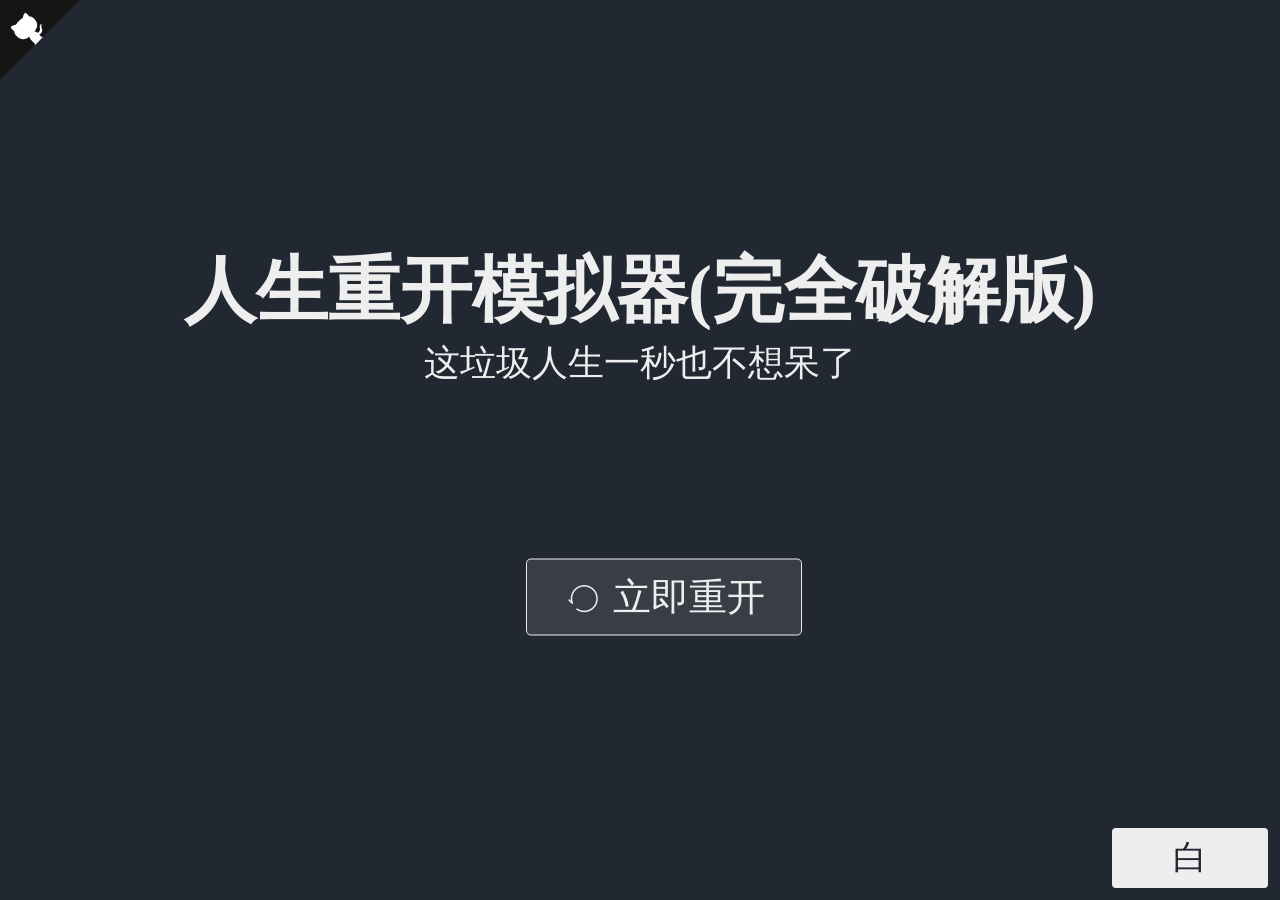
<file: reference/liftresartnon-main/lifeRestart_other/view/index.html>
<!DOCTYPE html>
<html lang="en">
<head>
    <meta charset="UTF-8">
    <meta http-equiv="X-UA-Compatible" content="IE=edge">
    <meta name="viewport" content="width=device-width, initial-scale=1.0">
    <meta name="description" content="やり直すんだ。そして、次はうまくやる。"/>
    <meta name="keywords" content="人生重开模拟器 liferestart life restart remake 人生重来"/>
    <link id="themeLink" rel="stylesheet" href="light.css">
    <link rel="manifest" href="./manifest.json">
    <title>Life Restart</title>
</head>
<body>
  <div class="banners-container">
    <div class="banners">
      <div class="banner error">
        <div class="banner-icon"><span class="iconfont">&#xe6a1;</span></div>
        <pre class="banner-message">Oops! Something went wrong!</pre>
        <div class="banner-close" onclick="hideBanners()"><span class="iconfont">&#xe6a8;</span></div>
      </div>
      <div class="banner success">
        <div class="banner-icon"><span class="iconfont">&#xe6a2;</span></div>
        <pre class="banner-message">Everything was fine!</pre>
        <div class="banner-close" onclick="hideBanners()"><span class="iconfont">&#xe6a8;</span></div>
      </div>
      <div class="banner info">
        <div class="banner-icon"><span class="iconfont">&#xe6a3;</span></div>
        <pre class="banner-message">Here is some useful information</pre>
        <div class="banner-close" onclick="hideBanners()"><span class="iconfont">&#xe6a8;</span></div>
      </div>
    </div>
  </div>
  <a href="https://github.com/huige233/liftresartnon" class="github-corner" style="z-index: 9999;" aria-label="View source on GitHub"><svg width="80" height="80" viewBox="0 0 250 250" style="fill:#151513; color:#fff; position: absolute; top: 0; border: 0; left: 0; transform: scale(-1, 1);" aria-hidden="true"><path d="M0,0 L115,115 L130,115 L142,142 L250,250 L250,0 Z"></path><path d="M128.3,109.0 C113.8,99.7 119.0,89.6 119.0,89.6 C122.0,82.7 120.5,78.6 120.5,78.6 C119.2,72.0 123.4,76.3 123.4,76.3 C127.3,80.9 125.5,87.3 125.5,87.3 C122.9,97.6 130.6,101.9 134.4,103.2" fill="currentColor" style="transform-origin: 130px 106px;" class="octo-arm"></path><path d="M115.0,115.0 C114.9,115.1 118.7,116.5 119.8,115.4 L133.7,101.6 C136.9,99.2 139.9,98.4 142.2,98.6 C133.8,88.0 127.5,74.4 143.8,58.0 C148.5,53.4 154.0,51.2 159.7,51.0 C160.3,49.4 163.2,43.6 171.4,40.1 C171.4,40.1 176.1,42.5 178.8,56.2 C183.1,58.6 187.2,61.8 190.9,65.4 C194.5,69.0 197.7,73.2 200.1,77.6 C213.8,80.2 216.3,84.9 216.3,84.9 C212.7,93.1 206.9,96.0 205.4,96.6 C205.1,102.4 203.0,107.8 198.3,112.5 C181.9,128.9 168.3,122.5 157.7,114.1 C157.9,116.9 156.7,120.9 152.7,124.9 L141.0,136.5 C139.8,137.7 141.6,141.9 141.8,141.8 Z" fill="currentColor" class="octo-body"></path></svg><style>.github-corner:hover .octo-arm{animation:octocat-wave 560ms ease-in-out}@keyframes octocat-wave{0%,100%{transform:rotate(0)}20%,60%{transform:rotate(-25deg)}40%,80%{transform:rotate(10deg)}}@media (max-width:500px){.github-corner:hover .octo-arm{animation:none}.github-corner .octo-arm{animation:octocat-wave 560ms ease-in-out}}</style></a>

  <script src="../lib/jquery-3.6.0.min.js"></script>
  <script src="../lib/dom-to-image.min.js"></script>
  <script src="../public/bundle.js"></script>
  <script>
    if ('serviceWorker' in navigator) {
      window.addEventListener('load', function () {
        navigator.serviceWorker.register('./sw.js', {scope: '.'})
          .then(function (registration) {
            console.log('ServiceWorker registration successful');
          })
          .catch(function (err) {
            console.log('ServiceWorker registration failed');
          });
      });
    }
  </script>
</body>
</html>
</file>
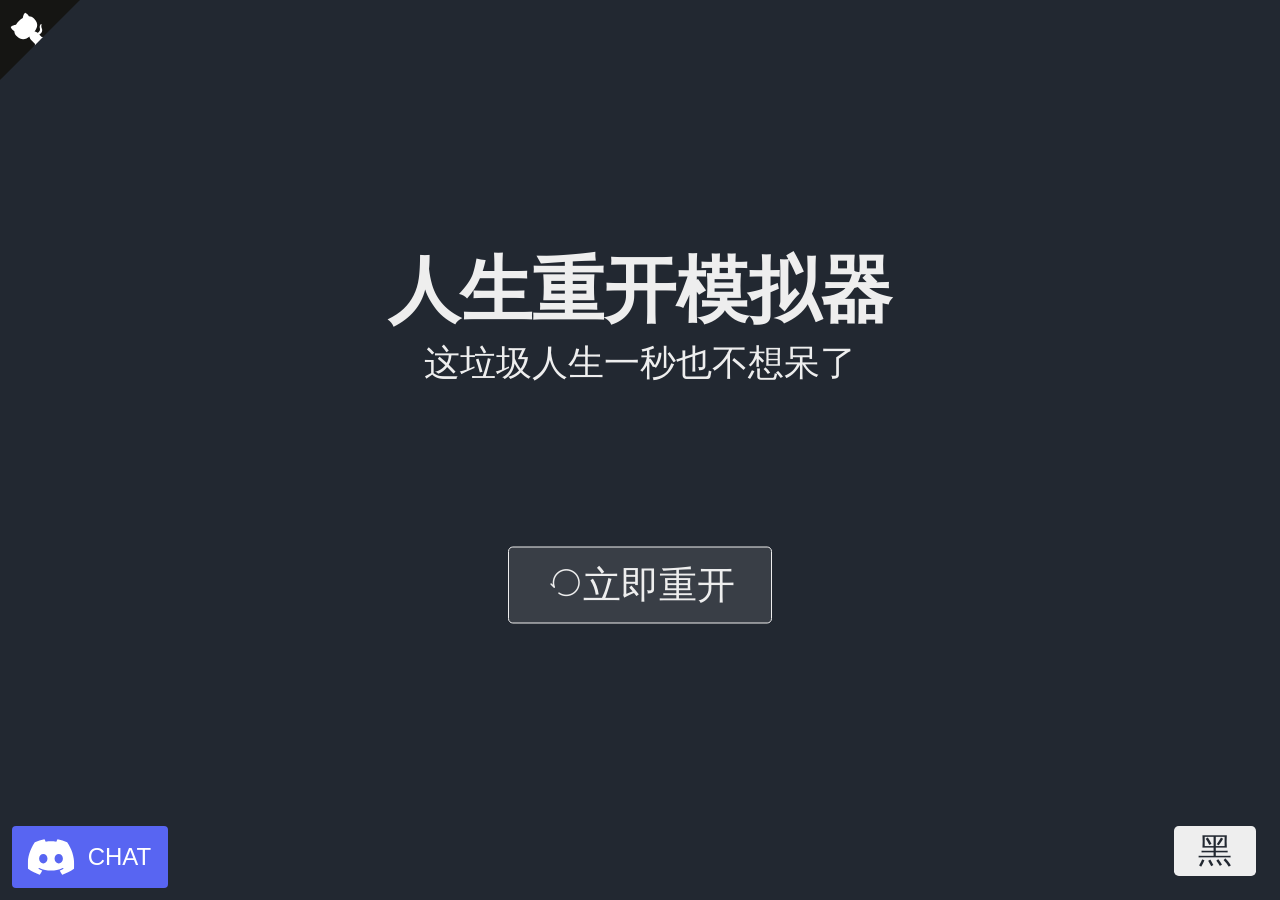
<file: reference/liftresartnon-main/lifeRestart_xp/view/index.html>
<!DOCTYPE html>
<html lang="en">
<head>
    <meta charset="UTF-8">
    <meta http-equiv="X-UA-Compatible" content="IE=edge">
    <meta name="viewport" content="width=device-width, initial-scale=1.0">
    <meta name="description" content="やり直すんだ。そして、次はうまくやる。"/>
    <meta name="keywords" content="人生重开模拟器 liferestart life restart remake 人生重来"/>
    <link id="themeLink" rel="stylesheet" href="light.css">
    <link rel="manifest" href="./manifest.json">
    <script src="https://cdn.jsdelivr.net/npm/jquery@3.6.0/dist/jquery.min.js"></script>
    <script src="../public/bundle.js"></script>
    <title>Life Restart</title>
</head>
<body style="margin: 0; height: 100%">
  <div class="banners-container">
    <div class="banners">
      <div class="banner error">
        <div class="banner-icon"><span class="iconfont">&#xe6a1;</span></div>
        <pre class="banner-message">Oops! Something went wrong!</pre>
        <div class="banner-close" onclick="hideBanners()"><span class="iconfont">&#xe6a8;</span></div>
      </div>
      <div class="banner success">
        <div class="banner-icon"><span class="iconfont">&#xe6a2;</span></div>
        <pre class="banner-message">Everything was fine!</pre>
        <div class="banner-close" onclick="hideBanners()"><span class="iconfont">&#xe6a8;</span></div>
      </div>
      <div class="banner info">
        <div class="banner-icon"><span class="iconfont">&#xe6a3;</span></div>
        <pre class="banner-message">Here is some useful information</pre>
        <div class="banner-close" onclick="hideBanners()"><span class="iconfont">&#xe6a8;</span></div>
      </div>
    </div>
  </div>
  <a href="https://github.com/VickScarlet/lifeRestart" class="github-corner" style="z-index: 9999;" aria-label="View source on GitHub"><svg width="80" height="80" viewBox="0 0 250 250" style="fill:#151513; color:#fff; position: absolute; top: 0; border: 0; left: 0; transform: scale(-1, 1);" aria-hidden="true"><path d="M0,0 L115,115 L130,115 L142,142 L250,250 L250,0 Z"></path><path d="M128.3,109.0 C113.8,99.7 119.0,89.6 119.0,89.6 C122.0,82.7 120.5,78.6 120.5,78.6 C119.2,72.0 123.4,76.3 123.4,76.3 C127.3,80.9 125.5,87.3 125.5,87.3 C122.9,97.6 130.6,101.9 134.4,103.2" fill="currentColor" style="transform-origin: 130px 106px;" class="octo-arm"></path><path d="M115.0,115.0 C114.9,115.1 118.7,116.5 119.8,115.4 L133.7,101.6 C136.9,99.2 139.9,98.4 142.2,98.6 C133.8,88.0 127.5,74.4 143.8,58.0 C148.5,53.4 154.0,51.2 159.7,51.0 C160.3,49.4 163.2,43.6 171.4,40.1 C171.4,40.1 176.1,42.5 178.8,56.2 C183.1,58.6 187.2,61.8 190.9,65.4 C194.5,69.0 197.7,73.2 200.1,77.6 C213.8,80.2 216.3,84.9 216.3,84.9 C212.7,93.1 206.9,96.0 205.4,96.6 C205.1,102.4 203.0,107.8 198.3,112.5 C181.9,128.9 168.3,122.5 157.7,114.1 C157.9,116.9 156.7,120.9 152.7,124.9 L141.0,136.5 C139.8,137.7 141.6,141.9 141.8,141.8 Z" fill="currentColor" class="octo-body"></path></svg><style>.github-corner:hover .octo-arm{animation:octocat-wave 560ms ease-in-out}@keyframes octocat-wave{0%,100%{transform:rotate(0)}20%,60%{transform:rotate(-25deg)}40%,80%{transform:rotate(10deg)}}@media (max-width:500px){.github-corner:hover .octo-arm{animation:none}.github-corner .octo-arm{animation:octocat-wave 560ms ease-in-out}}</style></a>
  <a href="https://discord.gg/U3qrf49NMQ" style="z-index: 9999;" aria-label="Chat on Discord"><button class="discord-btn"><svg width="50%" height="55" viewBox="0 0 71 55" fill="none" xmlns="http://www.w3.org/2000/svg"><g clip-path="url(#clip0)"><path d="M60.1045 4.8978C55.5792 2.8214 50.7265 1.2916 45.6527 0.41542C45.5603 0.39851 45.468 0.440769 45.4204 0.525289C44.7963 1.6353 44.105 3.0834 43.6209 4.2216C38.1637 3.4046 32.7345 3.4046 27.3892 4.2216C26.905 3.0581 26.1886 1.6353 25.5617 0.525289C25.5141 0.443589 25.4218 0.40133 25.3294 0.41542C20.2584 1.2888 15.4057 2.8186 10.8776 4.8978C10.8384 4.9147 10.8048 4.9429 10.7825 4.9795C1.57795 18.7309 -0.943561 32.1443 0.293408 45.3914C0.299005 45.4562 0.335386 45.5182 0.385761 45.5576C6.45866 50.0174 12.3413 52.7249 18.1147 54.5195C18.2071 54.5477 18.305 54.5139 18.3638 54.4378C19.7295 52.5728 20.9469 50.6063 21.9907 48.5383C22.0523 48.4172 21.9935 48.2735 21.8676 48.2256C19.9366 47.4931 18.0979 46.6 16.3292 45.5858C16.1893 45.5041 16.1781 45.304 16.3068 45.2082C16.679 44.9293 17.0513 44.6391 17.4067 44.3461C17.471 44.2926 17.5606 44.2813 17.6362 44.3151C29.2558 49.6202 41.8354 49.6202 53.3179 44.3151C53.3935 44.2785 53.4831 44.2898 53.5502 44.3433C53.9057 44.6363 54.2779 44.9293 54.6529 45.2082C54.7816 45.304 54.7732 45.5041 54.6333 45.5858C52.8646 46.6197 51.0259 47.4931 49.0921 48.2228C48.9662 48.2707 48.9102 48.4172 48.9718 48.5383C50.038 50.6034 51.2554 52.5699 52.5959 54.435C52.6519 54.5139 52.7526 54.5477 52.845 54.5195C58.6464 52.7249 64.529 50.0174 70.6019 45.5576C70.6551 45.5182 70.6887 45.459 70.6943 45.3942C72.1747 30.0791 68.2147 16.7757 60.1968 4.9823C60.1772 4.9429 60.1437 4.9147 60.1045 4.8978ZM23.7259 37.3253C20.2276 37.3253 17.3451 34.1136 17.3451 30.1693C17.3451 26.225 20.1717 23.0133 23.7259 23.0133C27.308 23.0133 30.1626 26.2532 30.1066 30.1693C30.1066 34.1136 27.28 37.3253 23.7259 37.3253ZM47.3178 37.3253C43.8196 37.3253 40.9371 34.1136 40.9371 30.1693C40.9371 26.225 43.7636 23.0133 47.3178 23.0133C50.9 23.0133 53.7545 26.2532 53.6986 30.1693C53.6986 34.1136 50.9 37.3253 47.3178 37.3253Z" fill="#ffffff"/></g><defs><clipPath id="clip0"><rect width="71" height="55" fill="white"/></clipPath></defs></svg>CHAT</button><style>.discord-btn {position: fixed;bottom: 0.5rem;left: 0.5rem;background-color: #5865F2;padding: 0.7rem;height: auto;color: white;text-align: right;vertical-align: middle;border: none;width: 6.5rem;font-size: 1rem;border-radius: 4px;}.discord-btn svg {height: 1.5rem;position: absolute;top: 50%;left: 0;transform: translateY(-50%);}.discord-btn:hover svg{animation:discord-wave 560ms ease-in-out;}@keyframes discord-wave{0%,100%{transform:translateY(-50%) rotate(0)}20%,60%{transform:translateY(-50%) rotate(-25deg)}40%,80%{transform:translateY(-50%) rotate(10deg)}}@media (max-width:500px){.discord-btn:hover svg{animation:none}.discord-btn svg{animation:discord-wave 560ms ease-in-out}}</style></a>
</body>
<script>
  if ('serviceWorker' in navigator) {
      window.addEventListener('load', function () {
          navigator.serviceWorker.register('./sw.js', {scope: '.'})
              .then(function (registration) {
                  console.log('ServiceWorker registration successful');
              })
              .catch(function (err) {
                  console.log('ServiceWorker registration failed');
              });
      });
  }
  </script>
</html>
</file>
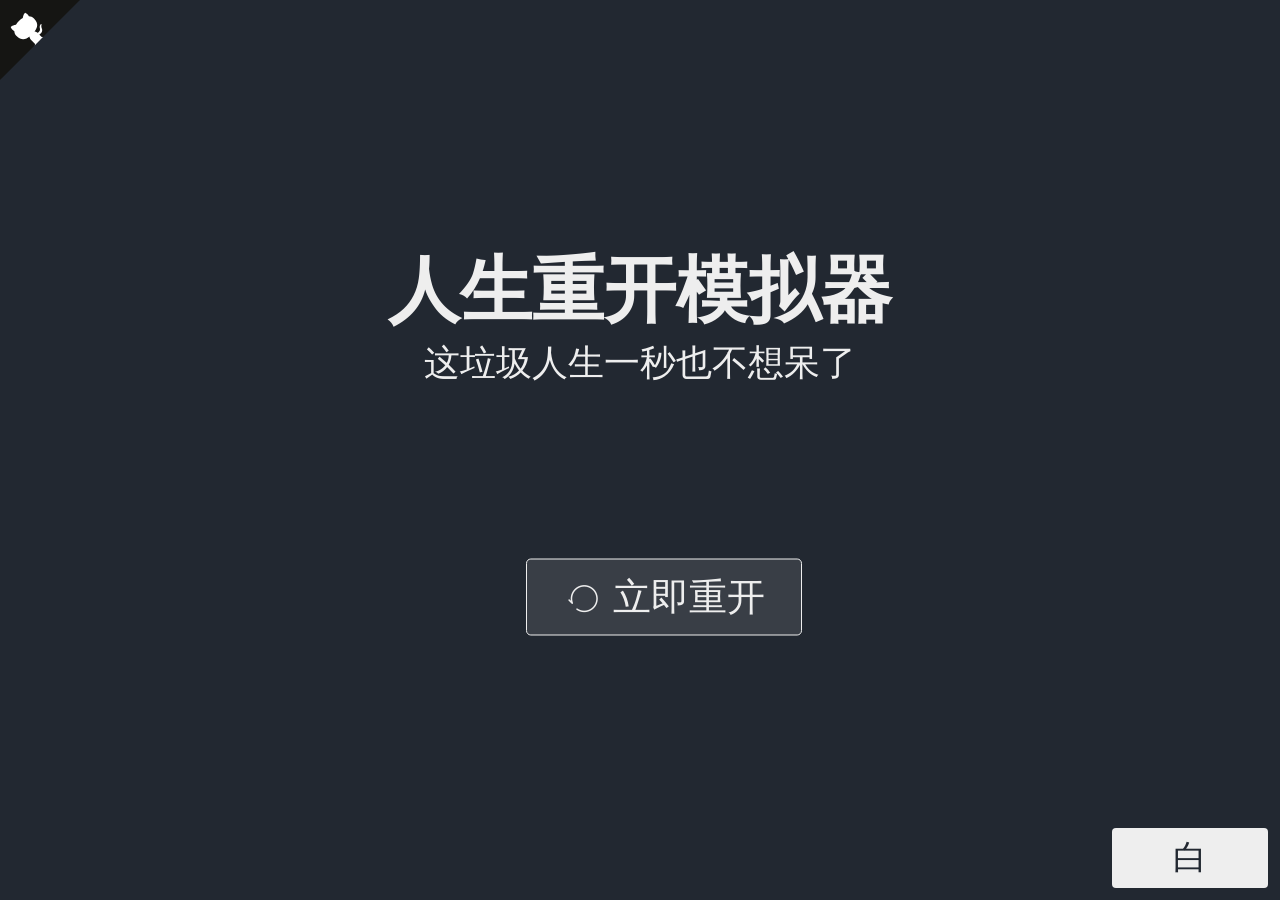
<file: reference/liftresartnon-main/lifeRestart_other/view/test.html>
<!DOCTYPE html>
<html lang="en">
<head>
    <meta charset="UTF-8">
    <meta http-equiv="X-UA-Compatible" content="IE=edge">
    <meta name="viewport" content="width=device-width, initial-scale=1.0">
    <meta name="description" content="やり直すんだ。そして、次はうまくやる。"/>
    <meta name="keywords" content="人生重开模拟器 liferestart life restart remake 人生重来"/>
    <link id="themeLink" rel="stylesheet" href="light.css">
    <script src="../lib/jquery-3.6.0.min.js"></script>
    <script src="../lib/dom-to-image.min.js"></script>
    <script type="module" src="../src/index.js"></script>
    <title>Life Restart</title>
</head>
<body style="margin: 0; height: 100%">
  <div class="banners-container">
    <div class="banners">
      <div class="banner error">
        <div class="banner-icon"><span class="iconfont">&#xe6a1;</span></div>
        <pre class="banner-message">Oops! Something went wrong!</pre>
        <div class="banner-close" onclick="hideBanners()"><span class="iconfont">&#xe6a8;</span></div>
      </div>
      <div class="banner success">
        <div class="banner-icon"><span class="iconfont">&#xe6a2;</span></div>
        <pre class="banner-message">Everything was fine!</pre>
        <div class="banner-close" onclick="hideBanners()"><span class="iconfont">&#xe6a8;</span></div>
      </div>
      <div class="banner info">
        <div class="banner-icon"><span class="iconfont">&#xe6a3;</span></div>
        <pre class="banner-message">Here is some useful information</pre>
        <div class="banner-close" onclick="hideBanners()"><span class="iconfont">&#xe6a8;</span></div>
      </div>
    </div>
  </div>
  <a href="https://github.com/VickScarlet/lifeRestart" class="github-corner" style="z-index: 9999;" aria-label="View source on GitHub"><svg width="80" height="80" viewBox="0 0 250 250" style="fill:#151513; color:#fff; position: absolute; top: 0; border: 0; left: 0; transform: scale(-1, 1);" aria-hidden="true"><path d="M0,0 L115,115 L130,115 L142,142 L250,250 L250,0 Z"></path><path d="M128.3,109.0 C113.8,99.7 119.0,89.6 119.0,89.6 C122.0,82.7 120.5,78.6 120.5,78.6 C119.2,72.0 123.4,76.3 123.4,76.3 C127.3,80.9 125.5,87.3 125.5,87.3 C122.9,97.6 130.6,101.9 134.4,103.2" fill="currentColor" style="transform-origin: 130px 106px;" class="octo-arm"></path><path d="M115.0,115.0 C114.9,115.1 118.7,116.5 119.8,115.4 L133.7,101.6 C136.9,99.2 139.9,98.4 142.2,98.6 C133.8,88.0 127.5,74.4 143.8,58.0 C148.5,53.4 154.0,51.2 159.7,51.0 C160.3,49.4 163.2,43.6 171.4,40.1 C171.4,40.1 176.1,42.5 178.8,56.2 C183.1,58.6 187.2,61.8 190.9,65.4 C194.5,69.0 197.7,73.2 200.1,77.6 C213.8,80.2 216.3,84.9 216.3,84.9 C212.7,93.1 206.9,96.0 205.4,96.6 C205.1,102.4 203.0,107.8 198.3,112.5 C181.9,128.9 168.3,122.5 157.7,114.1 C157.9,116.9 156.7,120.9 152.7,124.9 L141.0,136.5 C139.8,137.7 141.6,141.9 141.8,141.8 Z" fill="currentColor" class="octo-body"></path></svg><style>.github-corner:hover .octo-arm{animation:octocat-wave 560ms ease-in-out}@keyframes octocat-wave{0%,100%{transform:rotate(0)}20%,60%{transform:rotate(-25deg)}40%,80%{transform:rotate(10deg)}}@media (max-width:500px){.github-corner:hover .octo-arm{animation:none}.github-corner .octo-arm{animation:octocat-wave 560ms ease-in-out}}</style></a>
</body>
</html>
</file>
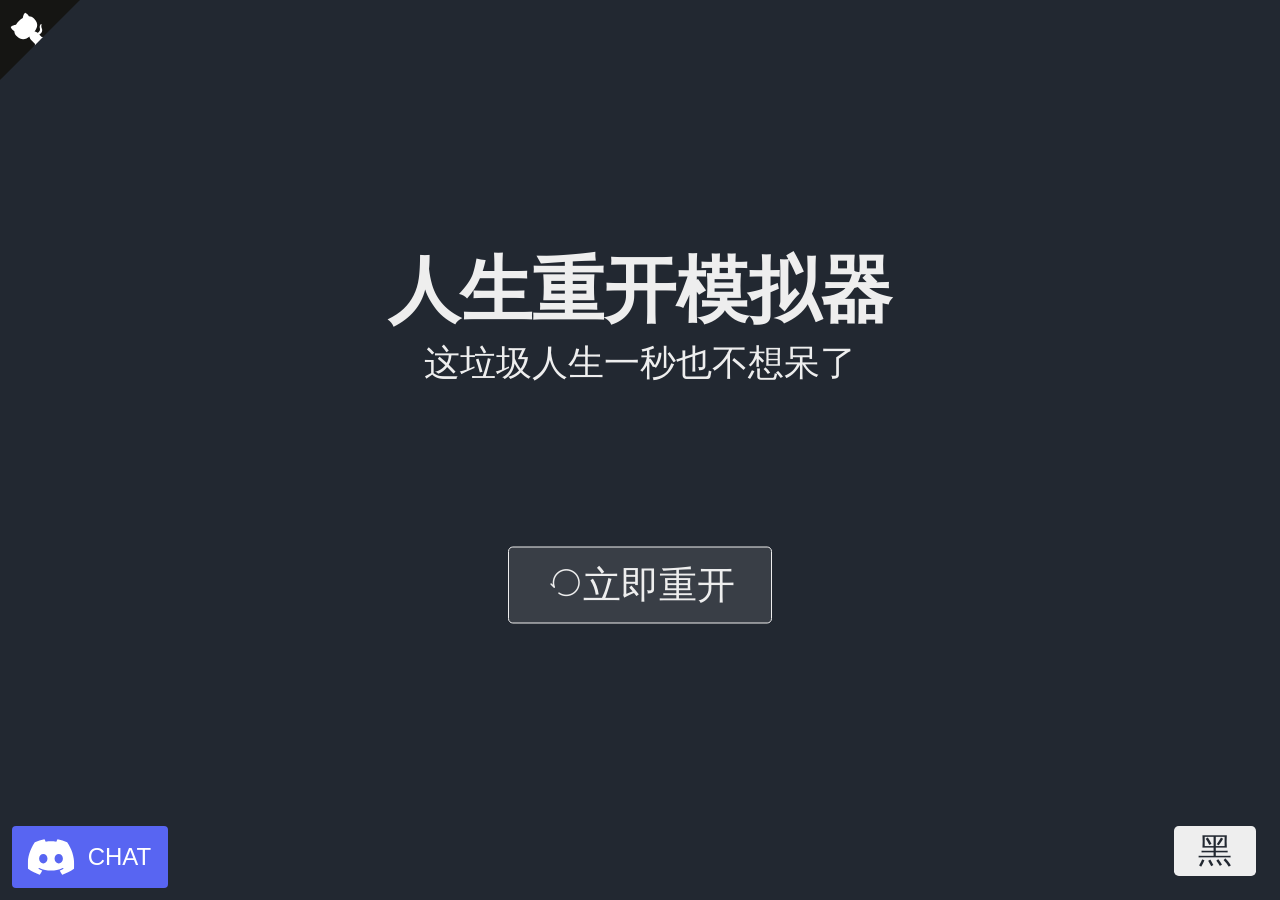
<file: reference/liftresartnon-main/lifeRestart_xp/view/test.html>
<!DOCTYPE html>
<html lang="en">
<head>
    <meta charset="UTF-8">
    <meta http-equiv="X-UA-Compatible" content="IE=edge">
    <meta name="viewport" content="width=device-width, initial-scale=1.0">
    <meta name="description" content="やり直すんだ。そして、次はうまくやる。"/>
    <meta name="keywords" content="人生重开模拟器 liferestart life restart remake 人生重来"/>
    <link id="themeLink" rel="stylesheet" href="light.css">
    <script async src="https://pagead2.googlesyndication.com/pagead/js/adsbygoogle.js?client=ca-pub-9857163863537600" crossorigin="anonymous"></script>
    <script src="https://cdn.jsdelivr.net/npm/jquery@3.6.0/dist/jquery.min.js"></script>
    <script type="module" src="../src/index.js"></script>
    <title>Life Restart</title>
</head>
<body style="margin: 0; height: 100%">
  <div class="banners-container">
    <div class="banners">
      <div class="banner error">
        <div class="banner-icon"><span class="iconfont">&#xe6a1;</span></div>
        <pre class="banner-message">Oops! Something went wrong!</pre>
        <div class="banner-close" onclick="hideBanners()"><span class="iconfont">&#xe6a8;</span></div>
      </div>
      <div class="banner success">
        <div class="banner-icon"><span class="iconfont">&#xe6a2;</span></div>
        <pre class="banner-message">Everything was fine!</pre>
        <div class="banner-close" onclick="hideBanners()"><span class="iconfont">&#xe6a8;</span></div>
      </div>
      <div class="banner info">
        <div class="banner-icon"><span class="iconfont">&#xe6a3;</span></div>
        <pre class="banner-message">Here is some useful information</pre>
        <div class="banner-close" onclick="hideBanners()"><span class="iconfont">&#xe6a8;</span></div>
      </div>
    </div>
  </div>
  <a href="https://github.com/VickScarlet/lifeRestart" class="github-corner" style="z-index: 9999;" aria-label="View source on GitHub"><svg width="80" height="80" viewBox="0 0 250 250" style="fill:#151513; color:#fff; position: absolute; top: 0; border: 0; left: 0; transform: scale(-1, 1);" aria-hidden="true"><path d="M0,0 L115,115 L130,115 L142,142 L250,250 L250,0 Z"></path><path d="M128.3,109.0 C113.8,99.7 119.0,89.6 119.0,89.6 C122.0,82.7 120.5,78.6 120.5,78.6 C119.2,72.0 123.4,76.3 123.4,76.3 C127.3,80.9 125.5,87.3 125.5,87.3 C122.9,97.6 130.6,101.9 134.4,103.2" fill="currentColor" style="transform-origin: 130px 106px;" class="octo-arm"></path><path d="M115.0,115.0 C114.9,115.1 118.7,116.5 119.8,115.4 L133.7,101.6 C136.9,99.2 139.9,98.4 142.2,98.6 C133.8,88.0 127.5,74.4 143.8,58.0 C148.5,53.4 154.0,51.2 159.7,51.0 C160.3,49.4 163.2,43.6 171.4,40.1 C171.4,40.1 176.1,42.5 178.8,56.2 C183.1,58.6 187.2,61.8 190.9,65.4 C194.5,69.0 197.7,73.2 200.1,77.6 C213.8,80.2 216.3,84.9 216.3,84.9 C212.7,93.1 206.9,96.0 205.4,96.6 C205.1,102.4 203.0,107.8 198.3,112.5 C181.9,128.9 168.3,122.5 157.7,114.1 C157.9,116.9 156.7,120.9 152.7,124.9 L141.0,136.5 C139.8,137.7 141.6,141.9 141.8,141.8 Z" fill="currentColor" class="octo-body"></path></svg><style>.github-corner:hover .octo-arm{animation:octocat-wave 560ms ease-in-out}@keyframes octocat-wave{0%,100%{transform:rotate(0)}20%,60%{transform:rotate(-25deg)}40%,80%{transform:rotate(10deg)}}@media (max-width:500px){.github-corner:hover .octo-arm{animation:none}.github-corner .octo-arm{animation:octocat-wave 560ms ease-in-out}}</style></a>
  <a href="https://discord.gg/U3qrf49NMQ" style="z-index: 9999;" aria-label="Chat on Discord"><button class="discord-btn"><svg width="50%" height="55" viewBox="0 0 71 55" fill="none" xmlns="http://www.w3.org/2000/svg"><g clip-path="url(#clip0)"><path d="M60.1045 4.8978C55.5792 2.8214 50.7265 1.2916 45.6527 0.41542C45.5603 0.39851 45.468 0.440769 45.4204 0.525289C44.7963 1.6353 44.105 3.0834 43.6209 4.2216C38.1637 3.4046 32.7345 3.4046 27.3892 4.2216C26.905 3.0581 26.1886 1.6353 25.5617 0.525289C25.5141 0.443589 25.4218 0.40133 25.3294 0.41542C20.2584 1.2888 15.4057 2.8186 10.8776 4.8978C10.8384 4.9147 10.8048 4.9429 10.7825 4.9795C1.57795 18.7309 -0.943561 32.1443 0.293408 45.3914C0.299005 45.4562 0.335386 45.5182 0.385761 45.5576C6.45866 50.0174 12.3413 52.7249 18.1147 54.5195C18.2071 54.5477 18.305 54.5139 18.3638 54.4378C19.7295 52.5728 20.9469 50.6063 21.9907 48.5383C22.0523 48.4172 21.9935 48.2735 21.8676 48.2256C19.9366 47.4931 18.0979 46.6 16.3292 45.5858C16.1893 45.5041 16.1781 45.304 16.3068 45.2082C16.679 44.9293 17.0513 44.6391 17.4067 44.3461C17.471 44.2926 17.5606 44.2813 17.6362 44.3151C29.2558 49.6202 41.8354 49.6202 53.3179 44.3151C53.3935 44.2785 53.4831 44.2898 53.5502 44.3433C53.9057 44.6363 54.2779 44.9293 54.6529 45.2082C54.7816 45.304 54.7732 45.5041 54.6333 45.5858C52.8646 46.6197 51.0259 47.4931 49.0921 48.2228C48.9662 48.2707 48.9102 48.4172 48.9718 48.5383C50.038 50.6034 51.2554 52.5699 52.5959 54.435C52.6519 54.5139 52.7526 54.5477 52.845 54.5195C58.6464 52.7249 64.529 50.0174 70.6019 45.5576C70.6551 45.5182 70.6887 45.459 70.6943 45.3942C72.1747 30.0791 68.2147 16.7757 60.1968 4.9823C60.1772 4.9429 60.1437 4.9147 60.1045 4.8978ZM23.7259 37.3253C20.2276 37.3253 17.3451 34.1136 17.3451 30.1693C17.3451 26.225 20.1717 23.0133 23.7259 23.0133C27.308 23.0133 30.1626 26.2532 30.1066 30.1693C30.1066 34.1136 27.28 37.3253 23.7259 37.3253ZM47.3178 37.3253C43.8196 37.3253 40.9371 34.1136 40.9371 30.1693C40.9371 26.225 43.7636 23.0133 47.3178 23.0133C50.9 23.0133 53.7545 26.2532 53.6986 30.1693C53.6986 34.1136 50.9 37.3253 47.3178 37.3253Z" fill="#ffffff"/></g><defs><clipPath id="clip0"><rect width="71" height="55" fill="white"/></clipPath></defs></svg>CHAT</button><style>.discord-btn {position: fixed;bottom: 0.5rem;left: 0.5rem;background-color: #5865F2;padding: 0.7rem;height: auto;color: white;text-align: right;vertical-align: middle;border: none;width: 6.5rem;font-size: 1rem;border-radius: 4px;}.discord-btn svg {height: 1.5rem;position: absolute;top: 50%;left: 0;transform: translateY(-50%);}.discord-btn:hover svg{animation:discord-wave 560ms ease-in-out;}@keyframes discord-wave{0%,100%{transform:translateY(-50%) rotate(0)}20%,60%{transform:translateY(-50%) rotate(-25deg)}40%,80%{transform:translateY(-50%) rotate(10deg)}}@media (max-width:500px){.discord-btn:hover svg{animation:none}.discord-btn svg{animation:discord-wave 560ms ease-in-out}}</style></a>
</body>
</html>
</file>
<file: reference/liftresartnon-main/lifeRestart_other/view/light.css>
@media (min-width:640px){html{font-size:24px;}}
@media (min-width:631px) and (max-width:639px){html{font-size:23.66px;}}
@media (min-width:622px) and (max-width:630px){html{font-size:23.33px;}}
@media (min-width:613px) and (max-width:621px){html{font-size:23px;}}
@media (min-width:604px) and (max-width:612px){html{font-size:22.66px;}}
@media (min-width:595px) and (max-width:603px){html{font-size:22.33px;}}
@media (min-width:586px) and (max-width:594px){html{font-size:22px;}}
@media (min-width:577px) and (max-width:585px){html{font-size:21.66px;}}
@media (min-width:568px) and (max-width:576px){html{font-size:21.33px;}}
@media (min-width:559px) and (max-width:567px){html{font-size:21px;}}
@media (min-width:550px) and (max-width:558px){html{font-size:20.66px;}}
@media (min-width:541px) and (max-width:549px){html{font-size:20.33px;}}
@media (min-width:533px) and (max-width:540px){html{font-size:20px;}}
@media (min-width:524px) and (max-width:532px){html{font-size:19.66px;}}
@media (min-width:515px) and (max-width:523px){html{font-size:19.33px;}}
@media (min-width:506px) and (max-width:514px){html{font-size:19px;}}
@media (min-width:497px) and (max-width:505px){html{font-size:18.66px;}}
@media (min-width:488px) and (max-width:496px){html{font-size:18.33px;}}
@media (min-width:480px) and (max-width:487px){html{font-size:18px;}}
@media (min-width:471px) and (max-width:479px){html{font-size:17.66px;}}
@media (min-width:462px) and (max-width:470px){html{font-size:17.33px;}}
@media (min-width:453px) and (max-width:461px){html{font-size:17px;}}
@media (min-width:444px) and (max-width:452px){html{font-size:17.12px;}}
@media (min-width:435px) and (max-width:443px){html{font-size:16.33px;}}
@media (min-width:426px) and (max-width:434px){html{font-size:16px;}}
@media (min-width:417px) and (max-width:425px){html{font-size:15.66px;}}
@media (min-width:408px) and (max-width:416px){html{font-size:15.33px;}}
@media (min-width:400px) and (max-width:407px){html{font-size:15px;}}
@media (min-width:391px) and (max-width:399px){html{font-size:14.66px;}}
@media (min-width:382px) and (max-width:390px){html{font-size:14.33px;}}
@media (min-width:374px) and (max-width:381px){html{font-size:14px;}}
@media (min-width:365px) and (max-width:373px){html{font-size:13.66px;}}
@media (min-width:356px) and (max-width:364px){html{font-size:13.33px;}}
@media (min-width:347px) and (max-width:355px){html{font-size:13px;}}
@media (min-width:338px) and (max-width:346px){html{font-size:12.66px;}}
@media (min-width:329px) and (max-width:337px){html{font-size:12.44px;}}
@media (max-width:328px){html{font-size:12px;}}

@font-face {
  font-family: 'iconfont';
  src: url('iconfont.woff2?t=1628944689555') format('woff2'),
    url('iconfont.woff?t=1628944689555') format('woff'),
    url('iconfont.ttf?t=1628944689555') format('truetype');
}

* {
  margin: 0;
  padding: 0;
}

html {
  font-family: PingFangSC, 'Noto Sans CJK SC', 'MS Yahei';
}

body {
  user-select: none;
}

#main {
  display: flex;
  flex-direction: column;
  width: 100%;
  max-width: 30rem;
  height: 100%;
  text-align: center;
  box-sizing: border-box;
  position: relative;
}

#title {
  position: fixed;
  font-size: 3rem;
  font-weight: 700;
  top: 35%;
  left: 50%;
  white-space: nowrap;
  transform: translate(-50%, -50%);
  color: #000;
}

#restart {
  position: fixed;
  top: 65%;
  left: 50%;
  transform: translate(-50%, -50%);
}

#restart .iconfont {
  margin-right: 0.5rem;
}

#next {
  display: none;
}

#talentSelectedView {
  flex: 0 1 auto;
}

.mainbtn {
  margin: 0.5rem 1rem 1rem;
  padding: 0.5rem 1.5rem;
  background-color: #FFFFFF;
  border: 1px #CCCCCC solid;
  border-radius: 0.2rem;
  color: #000000;
  font-size: 1.6rem;
  white-space: nowrap;
  cursor: pointer;
}

.mainbtn:hover {
  background: #ff7878;
  color: #FFFFFF;
  transition: all .4s ease 0s;
}

.btn-area {
  display: flex;
  flex-direction: row;
}

.btn-area>.mainbtn {
  flex: 1;
}

.iconfont {
  display: inline-block;
  vertical-align: middle;
  font-family: "iconfont" !important;
  font-style: normal;
  -webkit-font-smoothing: antialiased;
  -moz-osx-font-smoothing: grayscale;
}

.sponsor,
#rank,
#specialthanks,
#achievement {
  position: fixed;
  top: 4rem;
  right: 1rem;
  padding: 0.1rem;
  width: 6rem;
  border: none;
  border-radius: 0.2rem;
  background-color:lightsteelblue;
  font-size: 1.4rem;
  color: #EEEEEE;
  cursor: pointer;
  z-index:2;
  word-wrap: none;
}

#specialthanks {
  background-color: #5865F2;
  top: 1rem;
}

.sponsor {
  top: auto;
  bottom: 0;
  width: auto;
  padding: 0.5rem;
}

#rank {
  position: absolute;
  top: 50%;
  right: 1.5rem;
  transform: translateY(-50%);
}

#spthx {
  position: fixed;
  display: grid;
  top: 4rem;
  bottom: 5rem;
  left: 50%;
  width: 30rem;
  max-width: calc(100% - 2rem);
  transform: translateX(-50%);
}

#spthx ul {
    list-style-type: none;
    padding: 0;
}

#spthx ul li {
  margin: 0;
}

#spthx ul.g1 {
  display: grid;
  max-block-size: 9rem;
  max-height: 9rem;
  overflow: scroll;
}

#spthx ul.g1 li {
  display: inline-grid;
  background-color: orange;
  margin-bottom: 0.5rem;
  padding: 0.2rem 0;
  grid-template-columns: 7rem auto;
}

#spthx ul.g1 li .name {
  padding: 0 0.5rem;
  font-weight: 700;
}

#spthx ul.g1 li .comment {
  padding: 0 0.5rem;
}

#spthx ul.g2 {
  display: grid;
  grid-template-columns: 50% 50%;
  overflow: scroll;
}

#spthx ul.g2 li {
  text-align: center;
}

.title {
  position: relative;
  font-size: 1.5rem;
  font-weight: 700;
  padding: 1rem;
}

ul#total,
#achievements {
  list-style-type: none;
  display: grid;
  justify-items: center;
  grid-template-columns: 50% 50%;
  grid-auto-columns: max-content;
  justify-content: center;
}

ul#total li,
#achievements li {
  position: relative;
  display: inline-grid;
  margin: 0.5rem;
  width: 12rem;
  height: 6rem;
  align-items: center;
}

ul#total li .achievementtitle,
#achievements li .achievementtitle{
  font-weight: 700;
  font-size: 1.2rem;
}

#achievements {
  overflow: scroll;
}

#themeToggleBtn {
  padding: 0 0.7rem;
  width: 6.5rem;
  background-color:#222831;
  border: none;
  border-radius: 4px;
  font-size: 1.4rem;
  color: #EEEEEE;
  line-height: 2.5rem;
  text-align: center;
  vertical-align: middle;
  cursor: pointer;
  position: fixed;
  z-index:2;
  right: 0.5rem;
  bottom: 0.5rem;
}

.head {
  display: flex;
  flex-direction: column;
  justify-content: center;
  height: 5.2rem;
  font-size: 1.4rem;
  white-space: nowrap;
  color: #000;
}

.propinitial,
.selectlist {
  list-style: none;
  flex: 1;
  padding: 1rem;
  /*overflow: auto;*/
}

.lifeProperty {
  list-style: none;
  padding: 2rem 1rem 0.5rem 1rem;
  display: flex;
  color: #FFFFFF;
  overflow: auto;
}

.lifeProperty>li {
  flex: 1;
  margin: 0.1rem 2px;
  display: flex;
  flex-direction: column;
  background-color: #8d8d8d;
  border: 1px #ccc solid;
  border-radius: 0.2rem;
  font-size: 1rem;
  position: relative;
}

.lifeProperty>li>span:last-child {
  background: #fff;
  color: #000;
}

.selectlist>li {
  margin-bottom: 0.6rem;
  display: block;
  border: 1px #EEEEEE solid;
  border-radius: 0.2rem;
  color: #666;
  font-size: 1.2rem;
  line-height: 1.6;
  user-select: none;
  position: relative;
  cursor: pointer;
}

.selectlist>li:last-child {
  margin-bottom: 0;
}

.propinitial {
  display: flex;
  flex-direction: column;
  justify-content: center;
}

.propbtn:hover {
  color: #5c5c5c;
  transition: all .2s ease 0s;
}

.propinitial>li {
  position: relative;
  margin: 0.1rem auto;
  padding: 0.2rem;
  display: inline-block;
  border-radius: 0.2rem;
  color: #000;
  font-size: 1.6rem;
  line-height: 1;
}

.propinitial>li>input {
  height: 2.2rem;
  width: 5.2rem;
  margin: 0 0.5rem;
  padding: 0;
  font-size: 2rem;
  border: 0.1rem #000 solid;
  background-color: #fff;
  color: #000;
  text-align: center;
}

.propbtn {
  position: relative;
  cursor: pointer;
  font-size: 2rem;
  color: #000;
}

.judge>li>span:nth-child(1),
.lifeTrajectory>li>span:nth-child(1) {
  width: 5rem;
  text-align: right;
}
.judge>li>span:nth-child(2),
.lifeTrajectory>li>span:nth-child(2) {
  flex: 1;
  text-align: left;
}

.lifeTrajectory {
  flex: 1;
  margin: 0.5rem 1rem;
  padding: 0;
  border: 1px #9b9b9b solid;
  background-color: #fff;
  border-radius: 4px;
  overflow: auto;
}

.lifeTrajectory>li {
  margin: 10px 0;
  padding: 5px 10px;
  display: flex;
  background-color: #fff;
  box-shadow: #b1b1b1 0 0 0.4rem;
  color: #1a1a1a;
  font-size: 1rem;
  position: relative;
}


.judge {
  list-style: none;
  flex: 1;
  margin: 1rem;
  display: flex;
  flex-direction: column;
  border: 1px solid #EEEEEE;
  border-radius: 4px;
  overflow: scroll;
}

.judge>li {
  flex: 1;
  display: flex;
  align-items: center;
  background-color: #6f6f6f;
  border-bottom: 1px solid #EEEEEE;
  box-shadow: none;
  color: #EEEEEE;
}

.judge>li:last-child {
  border-bottom: 0
}

.judge>li.grade1 span,
.judge>li.grade1 {
  background-color: #87cefa;
  color: #4a5361;
}

.judge>li.grade2 span,
.judge>li.grade2 {
  background-color: #e7beff;
  color: #4a5361;
}

.judge>li.grade3 span,
.judge>li.grade3 {
  background-color: #f7a989;
  color: #4a5361;
}


@import url("https://fonts.googleapis.com/css?family=Montserrat:400,400i,700");

:root {
  font-family: "Montserrat";
}

html,
body {
  margin: 0;
  height: 100%;
}

body {
  display: flex;
  align-items: center;
  justify-content: center;
}

i {
  color: inherit;
}

.banners-container {
  position: fixed;
  top: 0;
  left: 0;
  width: 100%;
  z-index: 9;
}

.banner {
  color: white;
  font-weight: 700;
  padding: 2rem;
  display: flex;
  flex-direction: row;
  align-items: center;
}

.banner .banner-message {
  flex: 1;
  padding: 0 2rem;
  word-break: break-word;
  overflow: auto;
}

.banner .banner-close {
  display: flex;
  align-items: center;
  justify-content: center;
  padding: 0.1rem;
  border-radius: 4px;
  cursor: pointer;
  transition: background 0.3s;
}

.banner .iconfont {
  font-size: 2rem;
}

.banner .banner-close:hover {
  background: rgba(0, 0, 0, 0.12);
}

.banner.success {
  background: lightgreen;
}

.banner.success::after {
  background: lightgreen;
}

.banner.error {
  background: #ed1c24;
}

.banner.error::after {
  background: #ed1c24;
}

.banner.info {
  background: skyblue;
}

.banner.info::after {
  background: skyblue;
}

.banner::after {
  content: "";
  position: absolute;
  height: 10%;
  width: 100%;
  bottom: 100%;
  left: 0;
}

.banner:not(.visible) {
  display: none;
  transform: translateY(-100%);
}

.banner.visible {
  box-shadow: 0 2px 2px 2px rgba(0, 0, 0, 0.12);
  animation-name: banner-in;
  animation-direction: forwards;
  animation-duration: 0.6s;
  animation-timing-function: ease-in-out;
  animation-fill-mode: forwards;
  animation-iteration-count: 1;
}

.achvg0,
.grade0b {
  background-color: #ededed;
  border: #c5c5c5 2px solid !important;
}

.achvg1,
.grade1b {
  background-color: #7ea5ec;
  border: #c5c5c5 2px solid !important;
}

.achvg2,
.grade2b {
  background-color: #e2a7ff;
  border: #c5c5c5 2px solid !important;
}

.achvg3,
.grade3b {
  background-color: #ffa07a;
  border: #c5c5c5 2px solid !important;
}

.mask::before {
  display: block;
  content: "　";
  position: absolute;
  top: 0;
  left: 0;
  width: 100%;
  height: 100%;
  background-color: #000;
  opacity: 0.5;
}

@media (min-width:1080px) {
  .grade0b:hover {
    background-color: #868686;
    transition: all .3s ease 0s;
  }

  .grade1b:hover {
    background-color: #5d90ff;
    color: #3b3b3b;
    transition: all .3s ease 0s;
  }

  .grade2b:hover {
    background-color: #bc72ec;
    color: #3b3b3b;
    transition: all .3s ease 0s;
  }

  .grade3b:hover {
    background-color: #e09074;
    color: #3b3b3b;
    transition: all .3s ease 0s;
  }
}

.grade0b.selected,
.grade1b.selected,
.grade2b.selected,
.grade3b.selected {
  box-shadow: #bbb 0px 0px 10px;
  color: #fff;
  overflow: hidden;
}
.grade0b.selected::after,
.grade1b.selected::after,
.grade2b.selected::after,
.grade3b.selected::after {
  content: '';
  position: absolute;
  background-color:#000;
  top: 0;
  bottom: 0;
  left: 0;
  right: 0;
  box-shadow: 0 0 10px #000;
  opacity: 0;
  animation: blink 3s linear infinite;
}

@keyframes blink {
  0% {
    opacity: 0;
    transform: translateX(-150%);
  }
  50% {
    opacity: .2;
  }
  100% {
    opacity: 0;
    transform: translateX(150%);
  }
}

.grade0b.selected {
  background-color: #444 !important;
}

.grade1b.selected {
  background-color: #407dec !important;
}

.grade2b.selected {
  background-color: #b362e7 !important;
}

.grade3b.selected {
  background-color: #ff7f4d !important;
}

@keyframes banner-in {
  0% {
    transform: translateY(-100%);
  }

  50% {
    transform: translateY(10%);
  }

  100% {
    transform: translateY(0);
  }
}

.show-banner {
  appearance: none;
  background: #ededed;
  border: 0;
  padding: 1rem 2rem;
  border-radius: 4px;
  cursor: pointer;
  text-transform: uppercase;
  margin: 0.25rem;
}

/**
 * @license
 * Copyright Akveo. All Rights Reserved.
 * Licensed under the MIT License. See License.txt in the project root for license information.
 */
.eva-animation {
  animation-duration: 1s;
  animation-fill-mode: both;
}

.eva-infinite {
  animation-iteration-count: infinite;
}

.eva-icon-shake {
  animation-name: eva-shake;
}

.eva-icon-zoom {
  animation-name: eva-zoomIn;
}

.eva-icon-pulse {
  animation-name: eva-pulse;
}

.eva-icon-flip {
  animation-name: eva-flipInY;
}

.eva-hover {
  display: inline-block;
}

.eva-hover:hover .eva-icon-hover-shake,
.eva-parent-hover:hover .eva-icon-hover-shake {
  animation-name: eva-shake;
}

.eva-hover:hover .eva-icon-hover-zoom,
.eva-parent-hover:hover .eva-icon-hover-zoom {
  animation-name: eva-zoomIn;
}

.eva-hover:hover .eva-icon-hover-pulse,
.eva-parent-hover:hover .eva-icon-hover-pulse {
  animation-name: eva-pulse;
}

.eva-hover:hover .eva-icon-hover-flip,
.eva-parent-hover:hover .eva-icon-hover-flip {
  animation-name: eva-flipInY;
}

@keyframes eva-flipInY {
  from {
    transform: perspective(400px) rotate3d(0, 1, 0, 90deg);
    animation-timing-function: ease-in;
    opacity: 0;
  }

  40% {
    transform: perspective(400px) rotate3d(0, 1, 0, -20deg);
    animation-timing-function: ease-in;
  }

  60% {
    transform: perspective(400px) rotate3d(0, 1, 0, 10deg);
    opacity: 1;
  }

  80% {
    transform: perspective(400px) rotate3d(0, 1, 0, -5deg);
  }

  to {
    transform: perspective(400px);
  }
}

@keyframes eva-shake {

  from,
  to {
    transform: translate3d(0, 0, 0);
  }

  10%,
  30%,
  50%,
  70%,
  90% {
    transform: translate3d(-3px, 0, 0);
  }

  20%,
  40%,
  60%,
  80% {
    transform: translate3d(3px, 0, 0);
  }
}

@keyframes eva-pulse {
  from {
    transform: scale3d(1, 1, 1);
  }

  50% {
    transform: scale3d(1.2, 1.2, 1.2);
  }

  to {
    transform: scale3d(1, 1, 1);
  }
}

@keyframes eva-zoomIn {
  from {
    opacity: 1;
    transform: scale3d(0.5, 0.5, 0.5);
  }

  50% {
    opacity: 1;
  }
}

::-webkit-scrollbar {
  width: 0 !important
}

.deleteFixed {
  margin: 0;
  padding: 0.5rem 1rem;
  border: 0;
  border-radius: 0;
  overflow: visible;
}

.operateBtn {
  padding: 0.5rem 1.5rem;
  border: 1px #EEEEEE solid;
  border-radius: 0.2rem;
  background-color:#393E46;
  font-size: 1.6rem;
  white-space: nowrap;
  transform: translate(-50%,-50%);
  cursor: pointer;
  z-index:2;
  color: #EEEEEE;
}

.operateBtn:hover {
  background: #ff7878;
  color: #fff;
  transition: all .4s ease 0s;
}

.domToImage2wx {
  position: fixed;
  z-index: 1111;
  width: 100%;
}

.domToImage2wx img {
  width: 100%;
}
</file>
<file: reference/liftresartnon-main/lifeRestart_xp/view/light.css>
@media (min-width:640px){html{font-size:24px;}}
@media (min-width:631px) and (max-width:639px){html{font-size:23.66px;}}
@media (min-width:622px) and (max-width:630px){html{font-size:23.33px;}}
@media (min-width:613px) and (max-width:621px){html{font-size:23px;}}
@media (min-width:604px) and (max-width:612px){html{font-size:22.66px;}}
@media (min-width:595px) and (max-width:603px){html{font-size:22.33px;}}
@media (min-width:586px) and (max-width:594px){html{font-size:22px;}}
@media (min-width:577px) and (max-width:585px){html{font-size:21.66px;}}
@media (min-width:568px) and (max-width:576px){html{font-size:21.33px;}}
@media (min-width:559px) and (max-width:567px){html{font-size:21px;}}
@media (min-width:550px) and (max-width:558px){html{font-size:20.66px;}}
@media (min-width:541px) and (max-width:549px){html{font-size:20.33px;}}
@media (min-width:533px) and (max-width:540px){html{font-size:20px;}}
@media (min-width:524px) and (max-width:532px){html{font-size:19.66px;}}
@media (min-width:515px) and (max-width:523px){html{font-size:19.33px;}}
@media (min-width:506px) and (max-width:514px){html{font-size:19px;}}
@media (min-width:497px) and (max-width:505px){html{font-size:18.66px;}}
@media (min-width:488px) and (max-width:496px){html{font-size:18.33px;}}
@media (min-width:480px) and (max-width:487px){html{font-size:18px;}}
@media (min-width:471px) and (max-width:479px){html{font-size:17.66px;}}
@media (min-width:462px) and (max-width:470px){html{font-size:17.33px;}}
@media (min-width:453px) and (max-width:461px){html{font-size:17px;}}
@media (min-width:444px) and (max-width:452px){html{font-size:17.12px;}}
@media (min-width:435px) and (max-width:443px){html{font-size:16.33px;}}
@media (min-width:426px) and (max-width:434px){html{font-size:16px;}}
@media (min-width:417px) and (max-width:425px){html{font-size:15.66px;}}
@media (min-width:408px) and (max-width:416px){html{font-size:15.33px;}}
@media (min-width:400px) and (max-width:407px){html{font-size:15px;}}
@media (min-width:391px) and (max-width:399px){html{font-size:14.66px;}}
@media (min-width:382px) and (max-width:390px){html{font-size:14.33px;}}
@media (min-width:374px) and (max-width:381px){html{font-size:14px;}}
@media (min-width:365px) and (max-width:373px){html{font-size:13.66px;}}
@media (min-width:356px) and (max-width:364px){html{font-size:13.33px;}}
@media (min-width:347px) and (max-width:355px){html{font-size:13px;}}
@media (min-width:338px) and (max-width:346px){html{font-size:12.66px;}}
@media (min-width:329px) and (max-width:337px){html{font-size:12.44px;}}
@media (max-width:328px){html{font-size:12px;}}

@font-face {
    font-family: 'iconfont';
    src: url('iconfont.woff2?t=1628944689555') format('woff2'),
            url('iconfont.woff?t=1628944689555') format('woff'),
            url('iconfont.ttf?t=1628944689555') format('truetype');
}

html {
    font-family: PingFangSC, 'Noto Sans CJK SC', 'MS Yahei';
}

body {
	user-select: none;
}

#main {
    align-content: center;
    width: 100%;
    height: 100%;
    position: relative;
}

#title {
    position: fixed;
    font-size: 3rem;
    font-weight: 700;
    top: 35%;
    left: 50%;
    white-space: nowrap;
    transform: translate(-50%,-50%);
    text-align: center;
}

.mainbtn {
    position: fixed;
    top: 65%;
    left: 50%;
	padding: 0.5rem 1.5rem;
    border: 1px #ccc solid;
    border-radius: 0.2rem;
    background-color:white;
    font-size: 1.6rem;
    white-space: nowrap;
    transform: translate(-50%,-50%);
    cursor: pointer;
    z-index:2;
}

.mainbtn:hover {
	background: #ff7878;
	color: #fff;
	transition: all .4s ease 0s;
}

.iconfont {
    font-family: "iconfont" !important;
    font-style: normal;
    -webkit-font-smoothing: antialiased;
    -moz-osx-font-smoothing: grayscale;
}

#rank {
    position: fixed;
    top: 1rem;
    right: 1rem;
    padding: 0.1rem 1rem;
    border: none;
    border-radius: 0.2rem;
    background-color:lightsteelblue;
    font-size: 1.4rem;
    color: white;
    cursor: pointer;
    z-index:2;
}

#themeToggleBtn {
    position: fixed;
    right: 1rem;
    bottom: 1rem;
    padding: 0.1rem 1rem;
    border: none;
    border-radius: 0.2rem;
    background-color:#222831;
    font-size: 1.4rem;
    color: #EEEEEE;
    cursor: pointer;
    z-index:2;
}

.head {
    position: fixed;
    font-size: 1.4rem;
    top: 1.1rem;
    left: 50%;
    white-space: nowrap;
    transform: translateX(-50%);
    text-align: center;
}

.judge,
.lifeTrajectory,
.propinitial,
.selectlist {
    position: fixed;
    list-style-type: none;
    left: 50%;
    top: 5rem;
    bottom: 8.5rem;
    width: 30rem;
    max-width: calc(100% - 2rem);
    margin: auto;
    padding: 0;
    overflow: auto;
    transform: translateX(-50%);
    text-align: center;
}

.lifeProperty{
  position: fixed;
  list-style-type: none;
  left: 50%;
  top: 2rem;
  width: 30rem;
  max-width: calc(100% - 2rem);
  padding: 0;
  overflow: auto;
  transform: translateX(-50%);
  display: flex;
  color: white;
}

.lifeProperty > li {
  width: 100%;
  position: relative;
  border: 1px #ccc solid;
  display: inline-block;
  margin: 0.1rem 2px;
  font-size: 1rem;
  text-align: center;
  border-radius: 0.2rem;
}

.selectlist > li {
    position: relative;
    border: 1px #ccc solid;
    display: inline-block;
    width: 95%;
    margin: 0.1rem auto;
    font-size: 1.4rem;
    text-align: center;
    border-radius: 0.2rem;
    cursor: pointer;
}

.grade0b {
	background-color: #ededed;
	border: #c5c5c5 2px solid !important;
}

.grade1b {
	background-color: #7ea5ec;
	border: #c5c5c5 2px solid !important;
}

.grade2b {
	background-color: #e2a7ff;
	border: #c5c5c5 2px solid !important;
}

.grade3b {
	background-color: #ffa07a;
	border: #c5c5c5 2px solid !important;
}

@media (min-width:1080px) {
    .grade0b:hover {
        background-color: #868686;
        transition: all .3s ease 0s;
    }

    .grade1b:hover {
        background-color: #5d90ff;
        transition: all .3s ease 0s;
    }

    .grade2b:hover {
        background-color: #bc72ec;
        transition: all .3s ease 0s;
    }

    .grade3b:hover {
        background-color: #e09074;
        transition: all .3s ease 0s;
    }
}
.grade0b.selected {
    background-color: #444;
    box-shadow: #bbb 0px 0px 10px;
    color: #fff;
}

.grade1b.selected {
    background-color: #407dec;
    box-shadow: #bbb 0px 0px 10px;
    color: #fff;
}

.grade2b.selected {
	background-color: #b362e7;
    box-shadow: #bbb 0px 0px 10px;
    color: #fff;
}

.grade3b.selected {
    background-color: #ff7f4d;
    box-shadow: #bbb 0px 0px 10px;
    color: #fff;
}

.judge > li.grade1 span,
.judge > li.grade1{
    background-color: #7ea5ec;
}
.judge > li.grade2 span,
.judge > li.grade2{
    background-color: #e2a7ff;
}
.judge > li.grade3 span,
.judge > li.grade3{
    background-color: #ffa07a;
}

.propinitial {
    top: 5rem;
    bottom: 14rem;
}

.propinitial > li {
    position: relative;
    display: inline-block;
    width: 95%;
    margin: 0.1rem auto;
    font-size: 1.4rem;
    text-align: center;
    border-radius: 0.2rem;
    padding: 0.2rem;
}

.propinitial > li > input {
    height: 2.2rem;
    width: 2.2rem;
    margin: 0 0.5rem;
    padding: 0;
    text-align: center;
    font-size: 2rem;
    border: 0.1rem #ccc solid;
}

.propbtn {
    position: relative;
    cursor: pointer;
    font-size: 2rem;
    user-select: none;
}

.propbtn:hover{
	color: #5c5c5c;
	transition: all .2s ease 0s;
}

.lifeTrajectory {
    border: 1px #a7a7a7 solid;
    border-radius: 10px;
    background-color: #ffffff;
}

.judge > li,
.lifeTrajectory > li {
    position: relative;
    width: calc(100% - 7rem);
    margin: 0.5rem 0;
    padding: 0.5rem 1rem 0.5rem 6rem;
    font-size: 1.4rem;
    background-color: #fff;
    box-shadow: #a7a7a7 0 0 0.4rem;
    user-select: none;
}

.judge > li > span,
.lifeTrajectory > li > span {
    position: absolute;
    left: 0;
    width: 6rem;
    text-align: right;
}

.judge > li {
    box-shadow: lightgray 0 0 0.4rem;
    width: calc(100% - 9rem);
    margin: 0.5rem;
    padding: 0.5rem 1rem 0.5rem 7rem;
    border-radius: 10px;
}

.judge > li > span {
    height: calc(100% - 1rem);
    padding: 0.5rem 0;
    top: 0;
    border-radius: 10px;
}


@import url("https://fonts.googleapis.com/css?family=Montserrat:400,400i,700");
:root {
  font-family: "Montserrat";
}

html,
body {
  margin: 0;
  height: 100%;
}

body {
  display: flex;
  align-items: center;
  justify-content: center;
}

i {
  color: inherit;
}

.banners-container {
  position: fixed;
  top: 0;
  left: 0;
  width: 100%;
  z-index: 9;
}

.banner {
  color: white;
  font-weight: 700;
  padding: 2rem;
  display: flex;
  flex-direction: row;
  align-items: center;
}
.banner .banner-message {
  flex: 1;
  padding: 0 2rem;
  word-break: break-word;
  overflow: auto;
}
.banner .banner-close {
  display: flex;
  align-items: center;
  justify-content: center;
  padding: 0.1rem;
  border-radius: 4px;
  cursor: pointer;
  transition: background 0.3s;
}

.banner .iconfont {
  font-size: 2rem;
}

.banner .banner-close:hover {
  background: rgba(0, 0, 0, 0.12);
}

.banner.success {
  background: lightgreen;
}
.banner.success::after {
  background: lightgreen;
}
.banner.error {
  background: #ed1c24;
}
.banner.error::after {
  background: #ed1c24;
}
.banner.info {
  background: skyblue;
}
.banner.info::after {
  background: skyblue;
}

.banner::after {
  content: "";
  position: absolute;
  height: 10%;
  width: 100%;
  bottom: 100%;
  left: 0;
}

.banner:not(.visible) {
  display: none;
  transform: translateY(-100%);
}

.banner.visible {
  box-shadow: 0 2px 2px 2px rgba(0, 0, 0, 0.12);
  animation-name: banner-in;
  animation-direction: forwards;
  animation-duration: 0.6s;
  animation-timing-function: ease-in-out;
  animation-fill-mode: forwards;
  animation-iteration-count: 1;
}

@keyframes banner-in {
  0% {
    transform: translateY(-100%);
  }
  50% {
    transform: translateY(10%);
  }
  100% {
    transform: translateY(0);
  }
}
.show-banner {
  appearance: none;
  background: #ededed;
  border: 0;
  padding: 1rem 2rem;
  border-radius: 4px;
  cursor: pointer;
  text-transform: uppercase;
  margin: 0.25rem;
}

/**
 * @license
 * Copyright Akveo. All Rights Reserved.
 * Licensed under the MIT License. See License.txt in the project root for license information.
 */
  .eva-animation {
    animation-duration: 1s;
    animation-fill-mode: both; }

  .eva-infinite {
    animation-iteration-count: infinite; }

  .eva-icon-shake {
    animation-name: eva-shake; }

  .eva-icon-zoom {
    animation-name: eva-zoomIn; }

  .eva-icon-pulse {
    animation-name: eva-pulse; }

  .eva-icon-flip {
    animation-name: eva-flipInY; }

  .eva-hover {
    display: inline-block; }

  .eva-hover:hover .eva-icon-hover-shake, .eva-parent-hover:hover .eva-icon-hover-shake {
    animation-name: eva-shake; }

  .eva-hover:hover .eva-icon-hover-zoom, .eva-parent-hover:hover .eva-icon-hover-zoom {
    animation-name: eva-zoomIn; }

  .eva-hover:hover .eva-icon-hover-pulse, .eva-parent-hover:hover .eva-icon-hover-pulse {
    animation-name: eva-pulse; }

  .eva-hover:hover .eva-icon-hover-flip, .eva-parent-hover:hover .eva-icon-hover-flip {
    animation-name: eva-flipInY; }

  @keyframes eva-flipInY {
    from {
      transform: perspective(400px) rotate3d(0, 1, 0, 90deg);
      animation-timing-function: ease-in;
      opacity: 0; }
    40% {
      transform: perspective(400px) rotate3d(0, 1, 0, -20deg);
      animation-timing-function: ease-in; }
    60% {
      transform: perspective(400px) rotate3d(0, 1, 0, 10deg);
      opacity: 1; }
    80% {
      transform: perspective(400px) rotate3d(0, 1, 0, -5deg); }
    to {
      transform: perspective(400px); } }

  @keyframes eva-shake {
    from,
    to {
      transform: translate3d(0, 0, 0); }
    10%,
    30%,
    50%,
    70%,
    90% {
      transform: translate3d(-3px, 0, 0); }
    20%,
    40%,
    60%,
    80% {
      transform: translate3d(3px, 0, 0); } }

  @keyframes eva-pulse {
    from {
      transform: scale3d(1, 1, 1); }
    50% {
      transform: scale3d(1.2, 1.2, 1.2); }
    to {
      transform: scale3d(1, 1, 1); } }

  @keyframes eva-zoomIn {
    from {
      opacity: 1;
      transform: scale3d(0.5, 0.5, 0.5); }
    50% {
      opacity: 1; } }

::-webkit-scrollbar {
	width: 0 !important
}
</file>
